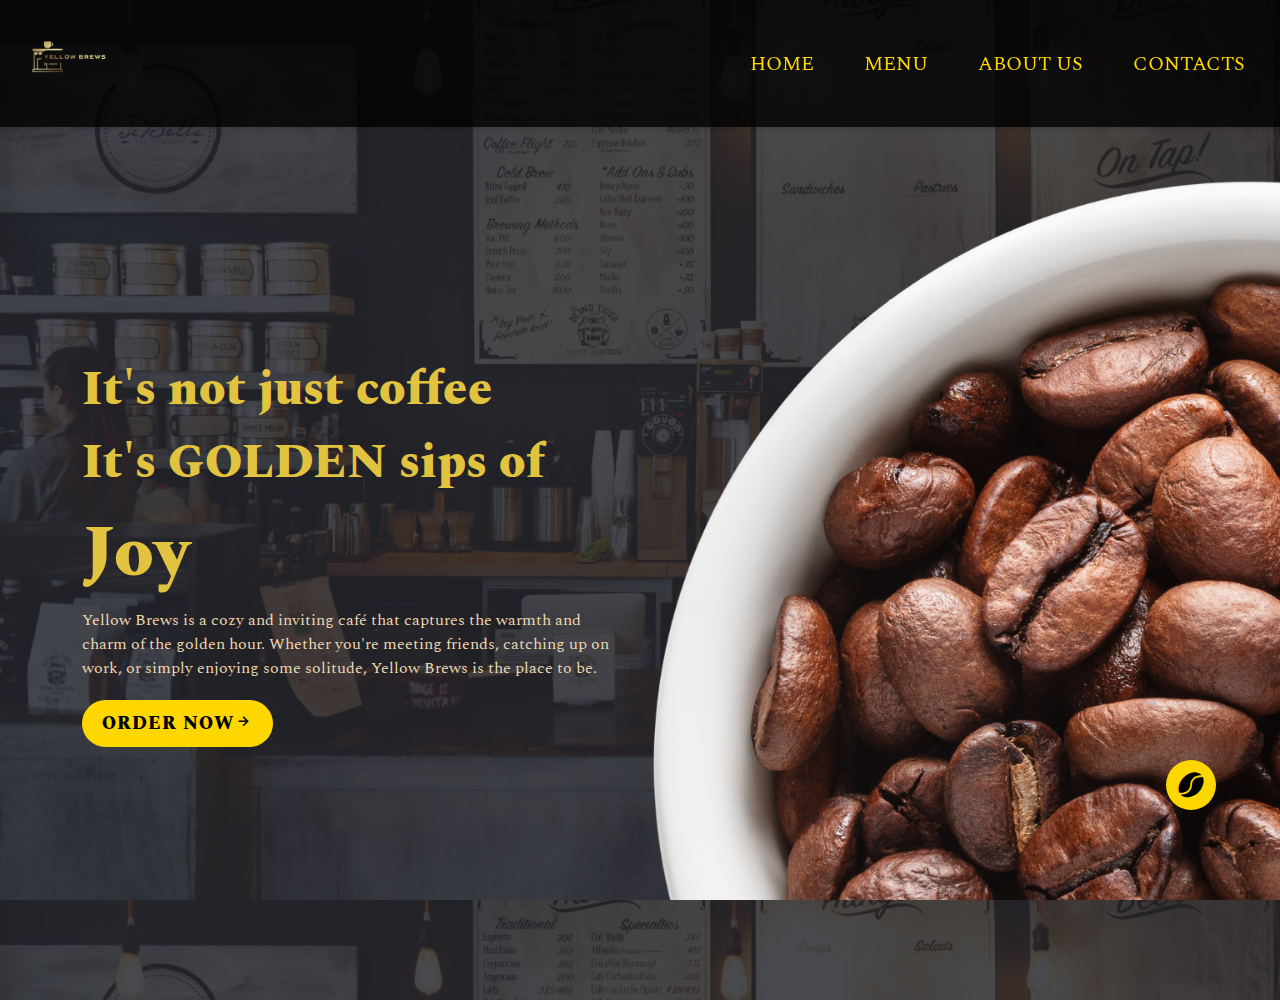
<file: index.html>
<!DOCTYPE html>
<html lang="en">

<head>
    <meta charset="UTF-8">
    <meta http-equiv="X-UA-Compatible" content="IE=edge">
    <meta name="viewport" content="width=device-width, initial-scale=1.0">
    <title>Yellow Brews</title>
    <link rel="stylesheet" href="style.css">
    <link rel="preconnect" href="https://fonts.googleapis.com">
    <link rel="preconnect" href="https://fonts.gstatic.com" crossorigin>
    <link href="https://fonts.googleapis.com/css2?family=Spectral:wght@400;800&display=swap" rel="stylesheet">
    <link rel="stylesheet" href="https://cdnjs.cloudflare.com/ajax/libs/font-awesome/6.4.0/css/all.min.css"
        integrity="sha512-iecdLmaskl7CVkqkXNQ/ZH/XLlvWZOJyj7Yy7tcenmpD1ypASozpmT/E0iPtmFIB46ZmdtAc9eNBvH0H/ZpiBw=="
        crossorigin="anonymous" referrerpolicy="no-referrer" />
    <link rel="stylesheet" href="https://unpkg.com/boxicons@latest/css/boxicons.min.css">
</head>

<style>
    body {
    background-image: url('cafebg.png');
    background-size: cover;
    background-position: center;
    height: 100vh;
    padding-top: 100px;
}
</style>

<body>
    <div class="bg">
        <header>
            <a href="index.html" class="logo"><img src="logo.png" alt="Yellow Brews Logo"></a>
            <nav>
                <ul class="navmenu">
                    <li><a href="index.html">HOME</a></li>
                    <li><a href="menupage.html">MENU</a></li>
                    <li><a href="aboutuspage.html">ABOUT US</a></li>
                    <li><a href="contacts.html">CONTACTS</a></li>
                    
                </ul>
            </nav>
        </header>

        <section class="main-home">
            <div class="main-text">
                <h5>It's not just coffee<br>It's GOLDEN sips of <span>Joy</span></h5>
                <p>Yellow Brews is a cozy and inviting café that captures the warmth and charm of the golden hour.
                    Whether you're meeting friends, catching up on work, or simply enjoying some solitude,
                    Yellow Brews is the place to be.</p>
                <a href="menupage.html" class="main-btn">ORDER NOW<i class='bx bx-right-arrow-alt'></i></a>
            </div>
            <div class="bean">
                <a href="menupage.html" class="coffee"><i class='bx bxs-coffee-bean'></i></a>
            </div>
        </section>
    </div>

</body>

</html>
</file>
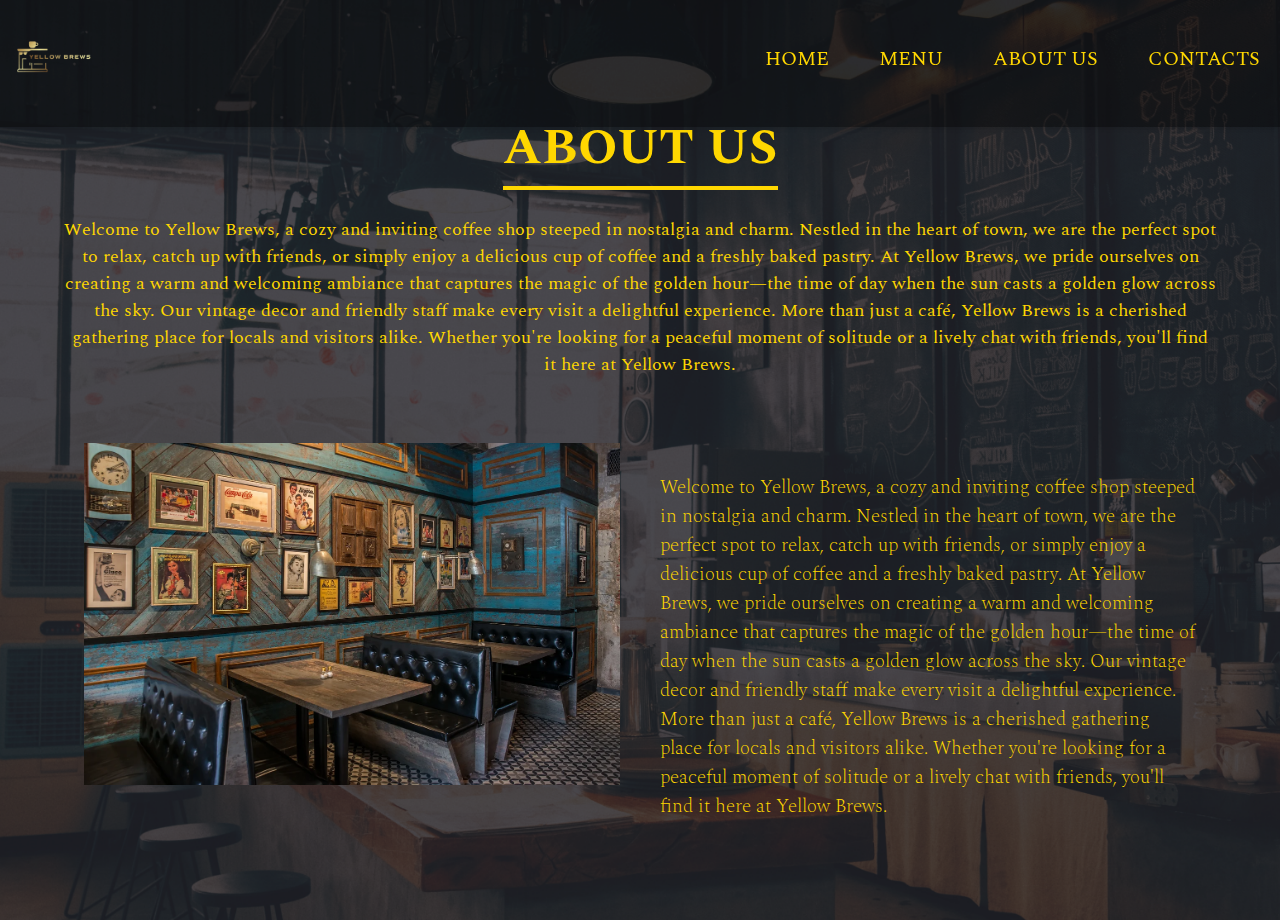
<file: aboutuspage.html>
<!DOCTYPE html>
<html lang="en">

<head>
    <meta charset="UTF-8">
    <meta http-equiv="X-UA-Compatible" content="IE=edge">
    <meta name="viewport" content="width=device-width, initial-scale=1.0">
    <link rel="stylesheet" href="aboutusstyle.css">
    
    <link rel="preconnect" href="https://fonts.googleapis.com">
    <link rel="preconnect" href="https://fonts.gstatic.com" crossorigin>
    <link href="https://fonts.googleapis.com/css2?family=Spectral:wght@400;800&display=swap" rel="stylesheet">
    <link rel="stylesheet" href="https://cdnjs.cloudflare.com/ajax/libs/font-awesome/6.4.0/css/all.min.css"
        integrity="sha512-iecdLmaskl7CVkqkXNQ/ZH/XLlvWZOJyj7Yy7tcenmpD1ypASozpmT/E0iPtmFIB46ZmdtAc9eNBvH0H/ZpiBw=="
        crossorigin="anonymous" referrerpolicy="no-referrer" />
    <link rel="stylesheet" href="https://unpkg.com/boxicons@latest/css/boxicons.min.css">
    <title>About Us</title>
</head>

<style>
    
body {
    background-image: url('aboutusbg.png');
    background-size: cover;
    height: 100vh;
    margin: 0;
    padding: 0;
}
</style>

<body>
    <div class="bg">
        <header>
            <a href="index.html" class="logo"><img src="logo.png" alt="Yellow Brews Logo"></a>
            <nav>
                <ul class="navmenu">
                    <li><a href="index.html">HOME</a></li>
                    <li><a href="menupage.html">MENU</a></li>
                    <li><a href="aboutuspage.html">ABOUT US</a></li>
                    <li><a href="contacts.html">CONTACTS</a></li>
                    
                </ul>
            </nav>
        </header>
        <div class="heading">
            <h1>ABOUT US</h1>
            <p>
                Welcome to Yellow Brews, a cozy and inviting coffee shop steeped in nostalgia and charm. 
                Nestled in the heart of town, we are the perfect spot to relax, catch up with friends, 
                or simply enjoy a delicious cup of coffee and a freshly baked pastry.  At Yellow Brews, 
                we pride ourselves on creating a warm and welcoming ambiance that captures the
                magic of the golden hour—the time of day when the sun casts a golden glow across the sky. 
                Our vintage decor and friendly staff make every visit a delightful experience. 
                More than just a café, Yellow Brews is a cherished gathering place for locals and visitors alike.
                Whether you're looking for a peaceful moment of solitude or a lively chat with friends,
                you'll find it here at Yellow Brews.</p>
        </div>
        <div class="container">
            <section class="about">
                <div class="about-image">
                    <img src="vintagecafe.webp">
                </div>
                <div class="about-content">
                    <h2>
                        Welcome to Yellow Brews, a cozy and inviting coffee shop steeped in nostalgia and charm.
                        Nestled in the heart of town, we are the perfect spot to relax, catch up with friends,
                        or simply enjoy a delicious cup of coffee and a freshly baked pastry.  At Yellow Brews,
                        we pride ourselves on creating a warm and welcoming ambiance that captures the 
                        magic of the golden hour—the time of day when the sun casts a golden glow across the sky.
                        Our vintage decor and friendly staff make every visit a delightful experience.
                        More than just a café, Yellow Brews is a cherished gathering place for locals and visitors alike.
                        Whether you're looking for a peaceful moment of solitude or a lively chat with friends,
                        you'll find it here at Yellow Brews. </h2>
                </div>
            </section>
        </div>
    </div>
</body>

</html>
</file>
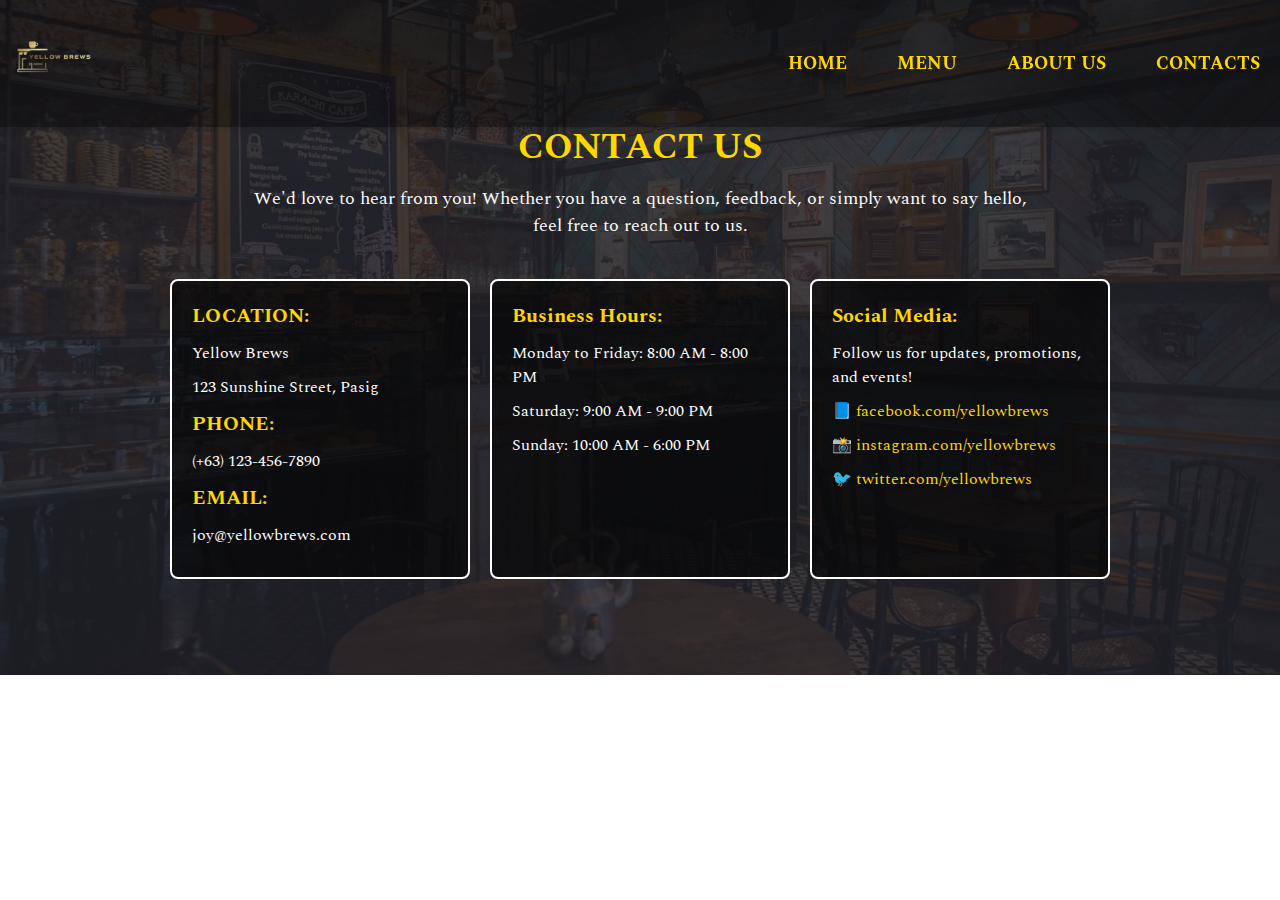
<file: contacts.html>
<!DOCTYPE html>
<html lang="en">
<head>
    <meta charset="UTF-8">
    <meta name="viewport" content="width=device-width, initial-scale=1.0">
    <title>Contact Us - Yellow Brews</title>
    <link rel="stylesheet" href="styles.css">
    
    <link rel="preconnect" href="https://fonts.googleapis.com">
    <link href="https://fonts.googleapis.com/css2?family=Spectral:wght@400;800&display=swap" rel="stylesheet">
</head>
<body>
    <header>
        <a href="index.html" class="logo"><img src="logo.png" alt="Yellow Brews Logo"></a>
        <nav>
            <ul class="navmenu">
                <li><a href="index.html">HOME</a></li>
                <li><a href="menupage.html">MENU</a></li>
                <li><a href="aboutuspage.html">ABOUT US</a></li>
                <li><a href="contacts.html">CONTACTS</a></li>
                
            </ul>
        </nav>
    </header>

    

    <section class="contact-section">
        <h1>CONTACT US</h1>
        <p>We'd love to hear from you! Whether you have a question, feedback, or simply want to say hello, feel free to reach out to us.</p>
        
        <div class="contact-container">
            <div class="contact-box">
                <h2>LOCATION:</h2>
                <p>Yellow Brews</p>
                <p>123 Sunshine Street, Pasig</p>
                <h2>PHONE:</h2>
                <p>(+63) 123-456-7890</p>
                <h2>EMAIL:</h2>
                <p>joy@yellowbrews.com</p>
            </div>

            <div class="contact-box">
                <h2>Business Hours:</h2>
                <p>Monday to Friday: 8:00 AM - 8:00 PM</p>
                <p>Saturday: 9:00 AM - 9:00 PM</p>
                <p>Sunday: 10:00 AM - 6:00 PM</p>
            </div>

            <div class="contact-box">
                <h2>Social Media:</h2>
                <p>Follow us for updates, promotions, and events!</p>
                <p>📘 <a href="#">facebook.com/yellowbrews</a></p>
                <p>📸 <a href="#">instagram.com/yellowbrews</a></p>
                <p>🐦 <a href="#">twitter.com/yellowbrews</a></p>
            </div>
        </div>
    </section>
</body>
</html>
</file>
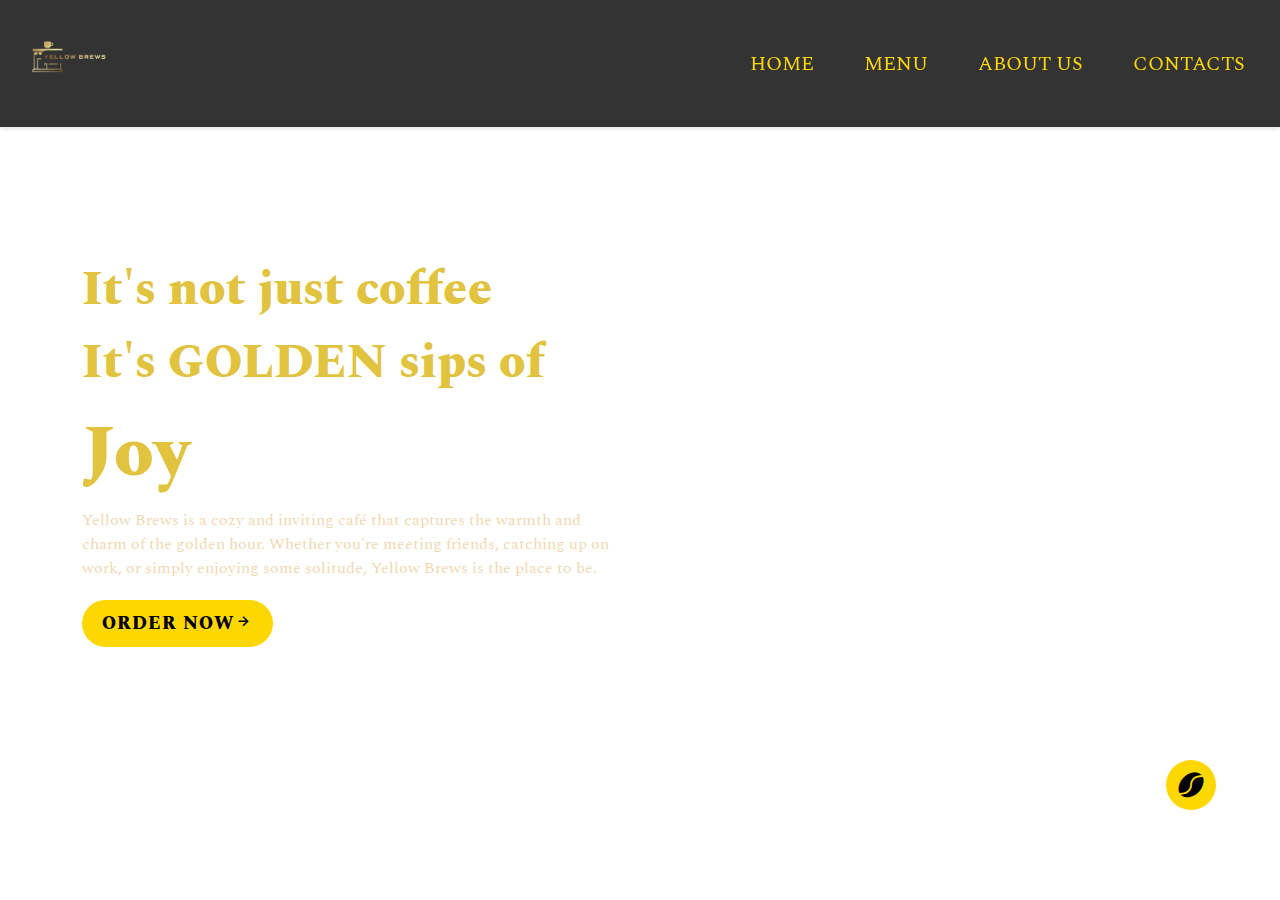
<file: homepage.html>
<!DOCTYPE html>
<html lang="en">

<head>
    <meta charset="UTF-8">
    <meta http-equiv="X-UA-Compatible" content="IE=edge">
    <meta name="viewport" content="width=device-width, initial-scale=1.0">
    <title>Yellow Brews</title>
    <link rel="stylesheet" href="style.css">
    <link rel="preconnect" href="https://fonts.googleapis.com">
    <link rel="preconnect" href="https://fonts.gstatic.com" crossorigin>
    <link href="https://fonts.googleapis.com/css2?family=Spectral:wght@400;800&display=swap" rel="stylesheet">
    <link rel="stylesheet" href="https://cdnjs.cloudflare.com/ajax/libs/font-awesome/6.4.0/css/all.min.css"
        integrity="sha512-iecdLmaskl7CVkqkXNQ/ZH/XLlvWZOJyj7Yy7tcenmpD1ypASozpmT/E0iPtmFIB46ZmdtAc9eNBvH0H/ZpiBw=="
        crossorigin="anonymous" referrerpolicy="no-referrer" />
    <link rel="stylesheet" href="https://unpkg.com/boxicons@latest/css/boxicons.min.css">
</head>

<body>
    <div class="bg">
        <header>
            <a href="homepage.html" class="logo"><img src="logo.png" alt="Yellow Brews Logo"></a>
            <nav>
                <ul class="navmenu">
                    <li><a href="homepage.html">HOME</a></li>
                    <li><a href="menupage.html">MENU</a></li>
                    <li><a href="aboutuspage.html">ABOUT US</a></li>
                    <li><a href="contacts.html">CONTACTS</a></li>
                    
                </ul>
            </nav>
        </header>

        <section class="main-home">
            <div class="main-text">
                <h5>It's not just coffee<br>It's GOLDEN sips of <span>Joy</span></h5>
                <p>Yellow Brews is a cozy and inviting café that captures the warmth and charm of the golden hour.
                    Whether you're meeting friends, catching up on work, or simply enjoying some solitude,
                    Yellow Brews is the place to be.</p>
                <a href="menupage.html" class="main-btn">ORDER NOW<i class='bx bx-right-arrow-alt'></i></a>
            </div>
            <div class="bean">
                <a href="menupage.html" class="coffee"><i class='bx bxs-coffee-bean'></i></a>
            </div>
        </section>
    </div>

</body>

</html>
</file>
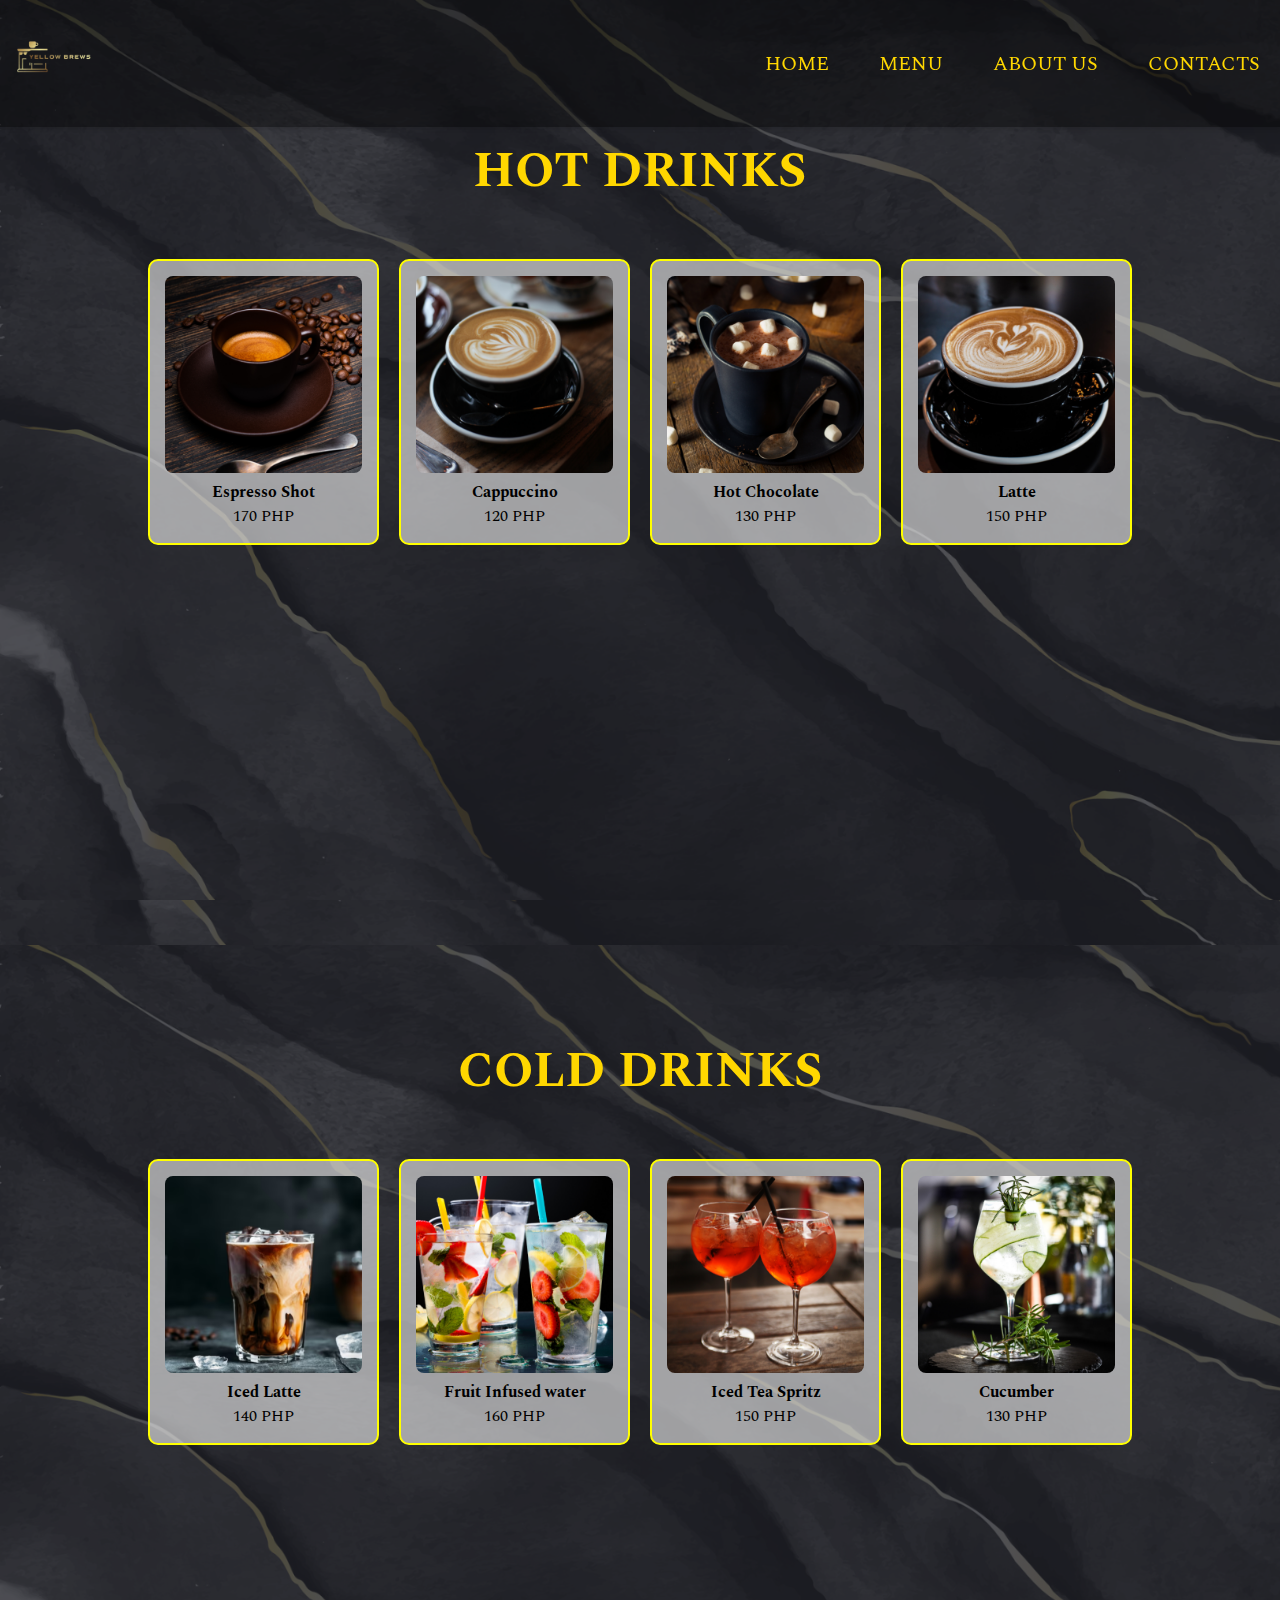
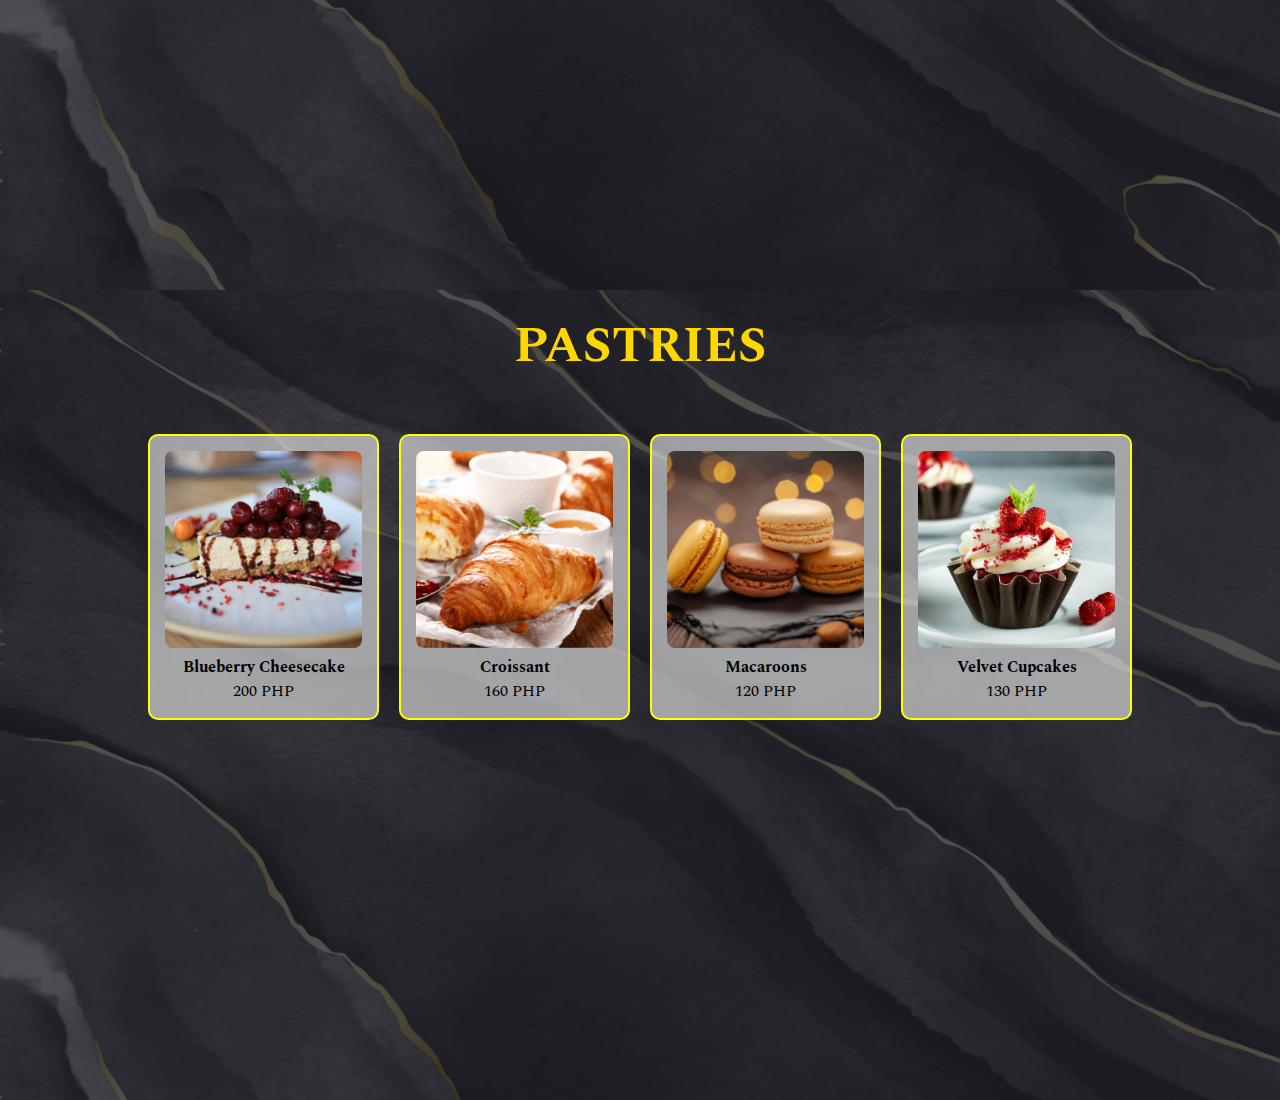
<file: menupage.html>
<!DOCTYPE html>
<html lang="en">

<head>
    <meta charset="UTF-8">
    <meta http-equiv="X-UA-Compatible" content="IE=edge">
    <meta name="viewport" content="width=device-width, initial-scale=1.0">
    <link rel="stylesheet" href="menustyle.css">
   
    <link rel="preconnect" href="https://fonts.googleapis.com">
    <link rel="preconnect" href="https://fonts.gstatic.com" crossorigin>
    <link href="https://fonts.googleapis.com/css2?family=Spectral:wght@400;800&display=swap" rel="stylesheet">
    <link rel="stylesheet" href="https://cdnjs.cloudflare.com/ajax/libs/font-awesome/6.4.0/css/all.min.css"
        integrity="sha512-iecdLmaskl7CVkqkXNQ/ZH/XLlvWZOJyj7Yy7tcenmpD1ypASozpmT/E0iPtmFIB46ZmdtAc9eNBvH0H/ZpiBw=="
        crossorigin="anonymous" referrerpolicy="no-referrer" />
    <link rel="stylesheet" href="https://unpkg.com/boxicons@latest/css/boxicons.min.css">
    <title>Menu</title>
    <style>
        .row {
            border: 2px solid yellow;
            padding: 15px;
            border-radius: 10px;
            text-align: center;
            background-color: rgba(245, 245, 245, 0.6);
            cursor: pointer;
        }
        .products {
            display: grid;
            grid-template-columns: repeat(auto-fit, minmax(200px, 1fr));
            gap: 20px;
            padding: 20px;
        }
        .row img {
            width: 100%;
            height: auto;
            border-radius: 8px;
        }
    </style>
    
</head>

<body>
    <header>
        <a href="index.html" class="logo"><img src="logo.png" alt="Yellow Brews Logo"></a>
        <nav>
            <ul class="navmenu">
                <li><a href="index.html">HOME</a></li>
                <li><a href="menupage.html">MENU</a></li>
                <li><a href="aboutuspage.html">ABOUT US</a></li>
                <li><a href="contacts.html">CONTACTS</a></li>
                
            </ul>
        </nav>
    </header>
    <div class="bg">
        <section id="hot">
            <div class="center-text">
                <h2>HOT DRINKS</h2>
            </div>
            <div class="products">
                <div class="row" onclick="addToCart('Espresso Shot', 170, 'menu/espresso.png')">
                    <img src="espresso.png" alt="Espresso Shot">
                    <h4>Espresso Shot</h4>
                    <p>170 PHP</p>
                </div>
                <div class="row" onclick="addToCart('Cappuccino', 120, 'menu/cappuccino.png')">
                    <img src="cappuccino.png" alt="Cappuccino">
                    <h4>Cappuccino</h4>
                    <p>120 PHP</p>
                </div>
                <div class="row" onclick="addToCart('Hot Chocolate', 130, 'menu/hotchoco.png')">
                    <img src="hotchoco.png" alt="Hot Chocolate">
                    <h4>Hot Chocolate</h4>
                    <p>130 PHP</p>
                </div>
                <div class="row" onclick="addToCart('Latte', 150, 'menu/latte.png')">
                    <img src="latte.png" alt="Latte">
                    <h4>Latte</h4>
                    <p>150 PHP</p>
                </div>
            </div>
        </section>
        <section id="cold">
            <div class="center-text">
                <h2>COLD DRINKS</h2>
            </div>
            <div class="products">
                <div class="row" onclick="addToCart('Iced Latte', 140, 'menu/icedlatte.png')">
                    <img src="icedlatte.png" alt="Iced Latter">
                    <h4>Iced Latte</h4>
                    <p>140 PHP</p>
                </div>
                <div class="row" onclick="addToCart('Fruit in Fused Water', 160, 'menu/FruitInfusedWater.png')">
                    <img src="FruitInfusedWater.png" alt="Fruit in Fused Water">
                    <h4>Fruit Infused water</h4>
                    <p>160 PHP</p>
                </div>
                <div class="row" onclick="addToCart('Ice Tea Spritz', 150, 'menu/IcedTeaSpritz.png')">
                    <img src="IcedTeaSpritz.png" alt="Ice Tea Spritz">
                    <h4>Iced Tea Spritz</h4>
                    <p>150 PHP</p>
                </div>
                <div class="row" onclick="addToCart('Cucumber', 130, 'menu/cucumberlimecooler.png')">
                    <img src="cucumberlimecooler.png" alt="Cucumber">
                    <h4>Cucumber</h4>
                    <p>130 PHP</p>
                </div>
            </div>
        </section>
        <section id="pastries">
            <div class="center-text">
                <h2>PASTRIES</h2>
            </div>
            <div class="products">
                <div class="row" onclick="addToCart('Blueberry Cheesecake', 200, 'menu/cheesecake.png')">
                    <img src="cheesecake.png" alt="Blueberry Cheesecake">
                    <h4>Blueberry Cheesecake</h4>
                    <p>200 PHP</p>
                </div>
                <div class="row" onclick="addToCart('Croissant', 160, 'enu/croissant.png')" >
                    <img src="croissant.png" alt="Croissant">
                    <h4>Croissant</h4>
                    <p>160 PHP</p>
                </div>
                <div class="row" onclick="addToCart('Macaroons', 120, 'menu/macaroons.png')">
                    <img src="macaroons.png" alt="Macaroons">
                    <h4>Macaroons</h4>
                    <p>120 PHP</p>
                </div>
                <div class="row" onclick="addToCart('Velvet Cupcakes', 130, 'menu/velvetcupcakes.png')">
                    <img src="velvetcupcakes.png" alt="Velvet Cupcakes">
                    <h4>Velvet Cupcakes</h4>
                    <p>130 PHP</p>
                </div>
            </div>
        </section>
    </div>
</body>
</html>
</file>
<file: style.css>
/* General Styles */
* {
    margin: 0;
    padding: 0;
    box-sizing: border-box;
    scroll-behavior: smooth;
    font-family: 'Spectral', serif;
    list-style: none;
    text-decoration: none;
}

/* Logo */
.logo img {
    position: relative;
    max-width: 100px;
}

/* Header */
header {
    background-color: rgba(0, 0, 0, 0.8);
    position: fixed;
    width: 100%;
    top: 0;
    right: 0;
    z-index: 1000;
    display: flex;
    align-items: center;
    justify-content: space-between;
    padding: 10px 20px;
    box-shadow: 0 2px 4px rgba(0, 0, 0, 0.1);
}

/* Navigation Menu */
.navmenu {
    display: flex;
    gap: 20px;
}

.navmenu a {
    color: gold;
    font-size: 20px;
    text-transform: capitalize;
    padding: 10px 15px;
    font-weight: 400;
    transition: all 0.3s ease;
    
}

.navmenu a:hover {
    color: black;
}

/* Main Section */
.main-home {
    width: 100%;
    height: 100vh;
    display: flex;
    justify-content: flex-start; /* Aligns content to the left */
    align-items: center;
    padding: 20px;
}

/* Left-Aligned Text */
.main-text {
    max-width: 600px;
    text-align: left;
    padding-left: 5%;
}

.main-text h5 {
    color: #e1c340;
    font-size: 3em;
    font-weight: 800;
}

.main-text span {
    color: #e1c340;
    font-size: 1.5em;
    font-weight: 1000;
}

.main-text p {
    color: #f0d8b1;
    font-size: 1em;
}

/* Order Button */
.main-btn {
    display: inline-block;
    font-size: 18px;
    margin-top: 20px;
    padding: 10px 20px;
    background: gold;
    color: #000;
    border-radius: 40px;
    font-weight: 900;
    letter-spacing: 1px;
    transition: all .42s ease;
}

.main-btn:hover {
    background-color: #000;
    color: gold;
}

/* Coffee Icon */
.bean {
    position: absolute;
    bottom: 10%;
    right: 5%;
}

.coffee i {
    font-size: 30px;
    background: gold;
    color: black;
    padding: 10px;
    border-radius: 40px;
    transition: all .42s ease;
}

.coffee i:hover {
    background-color: #000;
    color: gold;
}

/* Responsive Design - Using W3Schools Grid Techniques */
@media (max-width: 1024px) {
    .main-home {
        flex-direction: column;
        text-align: center;
    }

    .main-text {
        max-width: 80%;
        padding-left: 0;
    }

    /* Coffee bean remains visible */
    .bean {
        position: static;
        margin-top: 20px;
        text-align: center;
    }
}

@media (max-width: 768px) {
    /* Adjust header */
    header {
        flex-direction: column;
        align-items: center;
        text-align: center;
        padding: 15px 20px;
    }

    .navmenu {
        display: flex;
        flex-wrap: wrap;
        justify-content: center;
        text-align: center;
        padding: 10px 0;
    }

    .navmenu a {
        font-size: 18px;
        padding: 5px;
    }

    /* Stack main section */
    .main-home {
        flex-direction: column;
        justify-content: center;
        align-items: center;
        text-align: center;
    }

    .main-text {
        max-width: 90%;
        padding: 20px;
    }

    .main-text h5 {
        font-size: 2em;
    }

    .main-text p {
        font-size: 16px;
    }

    .main-btn {
        font-size: 16px;
        padding: 10px 20px;
    }

    /* Ensure coffee bean remains visible */
    .bean {
        position: relative;
        bottom: auto;
        right: auto;
        margin-top: 20px;
    }
}

@media (max-width: 480px) {
    /* Further adjustments for small screens */
    .main-text h5 {
        font-size: 1.8em;
    }

    .main-text p {
        font-size: 14px;
    }

    .main-btn {
        font-size: 14px;
        padding: 8px 12px;
    }

    /* Keep coffee bean visible */
    .bean {
        position: relative;
        bottom: auto;
        right: auto;
        margin-top: 20px;
    }
}
</file>
<file: aboutusstyle.css>
* {
    margin: 0;
    padding: 0;
    box-sizing: border-box;
    scroll-behavior: smooth;
    font-family: 'Spectral', serif;
    list-style: none;
    text-decoration: none;
}

.logo img {
    position: relative;
    max-width: 500px;
}

header {
    background-color: rgba(0, 0, 0, 0.381);
    position: fixed;
    width: 100%;
    top: 0%;
    right: 0%;
    z-index: 1000;
    display: flex;
    align-items: center;
    justify-content: space-between;
    padding: 10px 5px;
    box-shadow: 0 2px 4px rgba(0, 0, 0, 0.1);
}

main {
    padding-top: 100px;
}

.navmenu {
    display: flex;
    gap: 20px;
}

.navmenu a {
    color: gold;
    font-size: 20px;
    text-transform: capitalize;
    padding: 10px 15px;
    font-weight: 400;
    transition: all 0.3s ease;
    
}

.navmenu a:hover {
    color: black;
}

/* Main Section */
.main-home {
    width: 100%;
    height: 100vh;
    display: flex;
    justify-content: flex-start; /* Aligns content to the left */
    align-items: center;
    padding: 20px;
}

/* Left-Aligned Text */
.main-text {
    max-width: 600px;
    text-align: left;
    padding-left: 5%;
}

.main-text h5 {
    color: #e1c340;
    font-size: 3em;
    font-weight: 800;
}

.main-text span {
    color: #e1c340;
    font-size: 1.5em;
    font-weight: 1000;
}

.main-text p {
    color: #f0d8b1;
    font-size: 1em;
}

.container {
    max-width: 1000px;
    margin: 0 auto;
    display: flex;
    align-items: center;
    justify-content: space-between;
    padding: 10px;
}

.header {
    display: flex;
    align-items: center;
    justify-content: space-between; /* Ensures logo on the left, menu on the right */
    background-color: #222; /* Background color for the header */
    padding: 15px 30px; /* Adds spacing */
    position: fixed; /* Fixes the header at the top */
    top: 0;
    left: 0;
    width: 100%;
    z-index: 1000; /* Ensures the header stays on top of other elements */
}

.logo img {
    height: 100px; /* Adjust based on your logo size */
}

.navmenu { 
    display: flex;
    gap: 20px; /* Adds spacing between menu items */
}

.navmenu a {
    color: gold;
    font-size: 20px;
    text-transform: capitalize;
    padding: 10px 15px;
    font-weight: 400;
    transition: all 0.3s ease;
    text-decoration: none; /* Removes underline */
}

.navmenu a:hover {
    color: black;
}

.navicon {
    display: flex;
    align-items: center;
}

.navicon i {
    margin-right: 20px;
    color: gold;
    font-size: 25px;
    font-weight: 400px;
}

.navicon i:hover {
    transform: scale(1.1);
    color: rgb(0, 0, 0);
}

body {
    background-image: url(bg/aboutusbg.png);
    background-size: cover;
    height: 100vh;
}

.heading {
    width: 90%;
    display: flex;
    justify-content: center;
    align-items: center;
    flex-direction: column;
    text-align: center;
    margin: 20px auto;
}

.heading h1 {
    font-size: 50px;
    color: gold;
    margin-bottom: 25px;
    position: relative;
    margin-bottom: 30px;
    margin-top: 90px;
}

.heading h1::after {
    content: "";
    position: absolute;
    width: 100%;
    height: 4px;
    display: block;
    margin: 0 auto;
    background-color: gold;
}

.heading p {
    font-size: 18px;
    color: gold;
    margin-bottom: 35px;
}

.container {
    width: 90%;
    margin: 0 auto;
    padding: 10px 20px;
}

.about {
    display: flex;
    justify-content: space-between;
    align-items: center;
    flex-wrap: wrap;
}

.about-image {
    flex: 1;
    margin-right: 40px;
    overflow: hidden;
    margin-bottom: 65px;
}

.about-image img {
    max-width: 100%;
    height: 100%;
    display: block;
    transition: 0.5s ease;
    margin-bottom: 35px;
}

.about-image:hover img {
    transform: scale(1.2);
}

.about-content {
    flex: 1;
}

.about-content h2 {
    font-size: 19px;
    color: gold;
    margin-bottom: 35px;
    font-weight: 20;
}

.about-content p {
    font-size: 18px;
    line-height: 1.5;
    margin-bottom: 15px;
    color: gold;
}

@media screen and (max-width: 768px) {
    .heading {
        padding: 0px 20px;
    }

    .headingh1 {
        font-size: 36px;
    }

    .heading p {
        font-size: 17px;
        margin-bottom: 0px;
    }

    .container {
        padding: 0px;
    }

    .about {
        padding: 20px;
        flex-direction: column;
    }

    .about-image {
        margin-right: 0px;
        margin-bottom: 20px;
    }

    .about-content p {
        padding: 0px;
        font-size: 16px;
    }
}


.container {
    max-width: 1200px;
    margin: 0 auto;
}

p {
    line-height: 1.5;
    margin-bottom: 20px;
}

ul {
    list-style: none;
    margin: 0;
    padding: 0;
}

li {
    line-height: 1.5;
    margin-bottom: 10px;
}

/* Responsive Design - Using W3Schools Grid Techniques */
@media (max-width: 1024px) {
    .main-home {
        flex-direction: column;
        text-align: center;
    }

    .main-text {
        max-width: 80%;
        padding-left: 0;
    }

    
}

@media (max-width: 768px) {
    /* Adjust header */
    header {
        flex-direction: column;
        align-items: center;
        text-align: center;
        padding: 15px 20px;
    }

    .navmenu {
        display: flex;
        flex-wrap: wrap;
        justify-content: center;
        text-align: center;
        padding: 10px 0;
    }

    .navmenu a {
        font-size: 18px;
        padding: 5px;
    }

    /* Stack main section */
    .main-home {
        flex-direction: column;
        justify-content: center;
        align-items: center;
        text-align: center;
    }

    .main-text {
        max-width: 90%;
        padding: 20px;
    }

    .main-text h5 {
        font-size: 2em;
    }

    .main-text p {
        font-size: 16px;
    }

    .main-btn {
        font-size: 16px;
        padding: 10px 20px;
    }


}

@media (max-width: 480px) {
    /* Further adjustments for small screens */
    .main-text h5 {
        font-size: 1.8em;
    }

    .main-text p {
        font-size: 14px;
    }

    .main-btn {
        font-size: 14px;
        padding: 8px 12px;
    }

}
</file>
<file: styles.css>
/* General Styles */
* {
    margin: 0;


    padding: 0;
    box-sizing: border-box;
    font-family: 'Spectral', serif;
}

body {
    background: url('reviewbg.png') no-repeat center center/cover;
    color: white;
    text-align: center;
}

.navmenu {
    display: flex;
    gap: 20px;
}

.navmenu a {
    color: gold;
    font-size: 20px;
    text-transform: capitalize;
    padding: 10px 15px;
    font-weight: 400;
    transition: all 0.3s ease;
    
}

.navmenu a:hover {
    color: black;
}

/* Main Section */
.main-home {
    width: 100%;
    height: 100vh;
    display: flex;
    justify-content: flex-start; /* Aligns content to the left */
    align-items: center;
    padding: 20px;
}

/* Left-Aligned Text */
.main-text {
    max-width: 600px;
    text-align: left;
    padding-left: 5%;
}

.main-text h5 {
    color: #e1c340;
    font-size: 3em;
    font-weight: 800;
}

.main-text span {
    color: #e1c340;
    font-size: 1.5em;
    font-weight: 1000;
}

.main-text p {
    color: #f0d8b1;
    font-size: 1em;
}

/* Header */
header {
    background-color: rgba(0, 0, 0, 0.381);
    position: fixed;
    width: 100%;
    top: 0%;
    right: 0%;
    z-index: 1000;
    display: flex;
    align-items: center;
    justify-content: space-between;
    padding: 10px 5px;
    box-shadow: 0 2px 4px rgba(0, 0, 0, 0.1);
}

.logo {
    width: 100px;
    height: auto;
    
}

.header {
    display: flex;
    align-items: center;
    justify-content: space-between; /* Ensures logo on the left, menu on the right */
    background-color: #080808; /* Background color for the header */
    padding: 15px 30px; /* Adds spacing */
    position: fixed; /* Fixes the header at the top */
    top: 0;
    left: 0;
    width: 100%;
    z-index: 1000; /* Ensures the header stays on top of other elements */
}

.logo img {
    height: 100px; /* Adjust based on your logo size */
}

.navmenu { 
    display: flex;
    gap: 20px; /* Adds spacing between menu items */
}

.navmenu a {
    color: gold;
    font-size: 20px;
    text-transform: capitalize;
    padding: 10px 15px;
    font-weight: 400;
    transition: all 0.3s ease;

}

.navmenu a:hover {
    color: black;
}


.navmenu li {
    display: inline;
}

.navmenu li a {
    text-decoration: none;
    color: gold;
    font-size: 18px;
    font-weight: bold;
    transition: 0.3s;
}


/* Contact Section */
.contact-section {
    padding: 120px 20px 50px;
}

.contact-section h1 {
    font-size: 36px;
    color: gold;
    margin-bottom: 10px;
}

.contact-section p {
    font-size: 18px;
    max-width: 800px;
    margin: auto;
    margin-bottom: 40px;
}

/* Contact Boxes */
.contact-container {
    display: flex;
    justify-content: center;
    gap: 20px;
    flex-wrap: wrap;
}

.contact-box {
    width: 300px;
    padding: 20px;
    border: 2px solid white;
    text-align: left;
    background: rgba(0, 0, 0, 0.6);
    border-radius: 8px;
}

.contact-box h2 {
    color: gold;
    font-size: 20px;
    margin-bottom: 10px;
}

.contact-box p {
    color: white;
    font-size: 16px;
    margin-bottom: 10px;
}

.contact-box a {
    color: gold;
    text-decoration: none;
}

.contact-box a:hover {
    text-decoration: underline;
}

/* Responsive Design */
@media (max-width: 500px) {
    .contact-container {
        flex-direction: column;
        align-items: center;
    }

    .contact-box {
        width: 90%;
    }
}

/* Responsive Design - Using W3Schools Grid Techniques */
@media (max-width: 1024px) {
    .main-home {
        flex-direction: column;
        text-align: center;
    }

    .main-text {
        max-width: 80%;
        padding-left: 0;
    }

    
}

@media (max-width: 768px) {
    /* Adjust header */
    header {
        flex-direction: column;
        align-items: center;
        text-align: center;
        padding: 15px 20px;
    }

    .navmenu {
        display: flex;
        flex-wrap: wrap;
        justify-content: center;
        text-align: center;
        padding: 10px 0;
    }

    .navmenu a {
        font-size: 18px;
        padding: 5px;
    }

    /* Stack main section */
    .main-home {
        flex-direction: column;
        justify-content: center;
        align-items: center;
        text-align: center;
    }

    .main-text {
        max-width: 90%;
        padding: 20px;
    }

    .main-text h5 {
        font-size: 2em;
    }

    .main-text p {
        font-size: 16px;
    }

    .main-btn {
        font-size: 16px;
        padding: 10px 20px;
    }


}

@media (max-width: 480px) {
    /* Further adjustments for small screens */
    .main-text h5 {
        font-size: 1.8em;
    }

    .main-text p {
        font-size: 14px;
    }

    .main-btn {
        font-size: 14px;
        padding: 8px 12px;
    }

}
</file>
<file: menustyle.css>
* {
    margin: 0;
    padding: 0;
    box-sizing: border-box;
    scroll-behavior: smooth;
    font-family: 'Spectral', serif;
    list-style: none;
    text-decoration: none;
}

.logo img {
    position: relative;
    max-width: 500px;
}

header {
    background-color: rgba(0, 0, 0, 0.381);
    position: fixed;
    width: 100%;
    top: 0%;
    right: 0%;
    z-index: 1000;
    display: flex;
    align-items: center;
    justify-content: space-between;
    padding: 10px 5px;
    box-shadow: 0 2px 4px rgba(0, 0, 0, 0.1);
}

main {
    padding-top: 100px;
}

body {
    background-image: url('pastrybg.png');
    background-size: cover;
    height: 105vh;
    top: 100px;
}

.navmenu {
    display: flex;
    gap: 20px;
}

.navmenu a {
    color: gold;
    font-size: 20px;
    text-transform: capitalize;
    padding: 10px 15px;
    font-weight: 400;
    transition: all 0.3s ease;
    
}

.navmenu a:hover {
    color: black;
}

/* Main Section */
.main-home {
    width: 100%;
    height: 100vh;
    display: flex;
    justify-content: flex-start; /* Aligns content to the left */
    align-items: center;
    padding: 20px;
}

/* Left-Aligned Text */
.main-text {
    max-width: 600px;
    text-align: left;
    padding-left: 5%;
}

.main-text h5 {
    color: #e1c340;
    font-size: 3em;
    font-weight: 800;
}

.main-text span {
    color: #e1c340;
    font-size: 1.5em;
    font-weight: 1000;
}

.main-text p {
    color: #f0d8b1;
    font-size: 1em;
}

.container {
    max-width: 1000px;
    margin: 0 auto;
    display: flex;
    align-items: center;
    justify-content: space-between;
    padding: 10px;
}

.header {
    display: flex;
    align-items: center;
    justify-content: space-between; /* Ensures logo on the left, menu on the right */
    background-color: #222; /* Background color for the header */
    padding: 15px 30px; /* Adds spacing */
    position: fixed; /* Fixes the header at the top */
    top: 0;
    left: 0;
    width: 100%;
    z-index: 1000; /* Ensures the header stays on top of other elements */
}

.logo img {
    height: 100px; /* Adjust based on your logo size */
}

.navmenu { 
    display: flex;
    gap: 20px; /* Adds spacing between menu items */
}

.navmenu a {
    color: gold;
    font-size: 20px;
    text-transform: capitalize;
    padding: 10px 15px;
    font-weight: 400;
    transition: all 0.3s ease;
    text-decoration: none; /* Removes underline */
}

.navmenu a:hover {
    color: black;
}


.navicon {
    display: flex;
    align-items: center;
}

.navicon i {
    margin-right: 20px;
    color: gold;
    font-size: 25px;
    font-weight: 400px;
}

.navicon i:hover {
    transform: scale(1.1);
    color: rgb(0, 0, 0);
}

.center-text h2 {
    color: gold;
    font-size: 50px;
    text-transform: capitalize;
    text-align: center;
    margin-bottom: 30px;
    margin-top: 5px;
}

.products {
    display: grid;
    grid-template-columns: repeat(auto-fit, minmax(260px, auto));
    gap: 2rem;
}

.row {
    position: relative;
    transition: all .40s;
}

header {
    background-color: rgba(0, 0, 0, 0.381);
    position: fixed;
    width: 100%;
    top: 0%;
    right: 0%;
    z-index: 1000;
    display: flex;
    align-items: center;
    justify-content: space-between;
    padding: 10px 5px;
    box-shadow: 0 2px 4px rgba(0, 0, 0, 0.1);
}


.container {
    max-width: 1000px;
    margin: 0 auto;
    display: flex;
    align-items: center;
    justify-content: space-between;
    padding: 10px;
}

section {
    padding: 10% 10%;
}

.row img {
    width: 100%;
    height: auto;
    transition: all .40s;
}

.row img:hover {
    transform: scale(0.9);
}

.heart-icon {
    position: absolute;
    color: whitesmoke;
    right: 0;
    font-size: 20px;
}

.heart-icon:hover {
    color: red;
}

.cart-icon {
    position: absolute;
    color: whitesmoke;
    right: 25px;
    font-size: 20px;
}

.cart-icon:hover {
    color: gold;
}

.price h4 {
    color: gold;
    font-size: 16px;
    text-transform: capitalize;
    font-weight: 400;
}

.price p {
    color: gold;
    font-size: 14px;
    font-weight: 600;
}

#hot {
    background: url("pastrybg.png") no-repeat;
    background-size: cover;
    background-attachment: fixed;
    height: 100vh;
    position: relative;
    bottom: 0;
    top: auto;
}

#cold {
    background: url("pastrybg.png") no-repeat;
    background-size: cover;
    background-attachment: fixed;
    height: 100vh;
    position: relative;
    bottom: 0;
    top: auto;
}

#pastries {
    background: url("pastrybg.png") no-repeat;
    background-size: cover;
    background-attachment: fixed;
    height: 100vh;
    position: relative;
    bottom: 25px;
}


button:hover {
    opacity: 0.8;
}

body {
    min-height: 100vh;
    background-color: #f0ebeb;
    overflow-x: hidden;
}

#open_cart_button a {
    position: absolute;
    top: 30px;
    right: 30px;
    border: none;
    background-color: var(--accent-color);
    padding: 10px;
    border-radius: 5px;
    display: flex;
    align-items: center;
    justify-content: center;
    cursor: pointer;
}

/* Responsive Design - Using W3Schools Grid Techniques */
@media (max-width: 1024px) {
    .main-home {
        flex-direction: column;
        text-align: center;
    }

    .main-text {
        max-width: 80%;
        padding-left: 0;
    }

    
}

@media (max-width: 768px) {
    /* Adjust header */
    header {
        flex-direction: column;
        align-items: center;
        text-align: center;
        padding: 15px 20px;
    }

    .navmenu {
        display: flex;
        flex-wrap: wrap;
        justify-content: center;
        text-align: center;
        padding: 10px 0;
    }

    .navmenu a {
        font-size: 18px;
        padding: 5px;
    }

    /* Stack main section */
    .main-home {
        flex-direction: column;
        justify-content: center;
        align-items: center;
        text-align: center;
    }

    .main-text {
        max-width: 90%;
        padding: 20px;
    }

    .main-text h5 {
        font-size: 2em;
    }

    .main-text p {
        font-size: 16px;
    }

    .main-btn {
        font-size: 16px;
        padding: 10px 20px;
    }


}

@media (max-width: 480px) {
    /* Further adjustments for small screens */
    .main-text h5 {
        font-size: 1.8em;
    }

    .main-text p {
        font-size: 14px;
    }

    .main-btn {
        font-size: 14px;
        padding: 8px 12px;
    }

}
</file>
